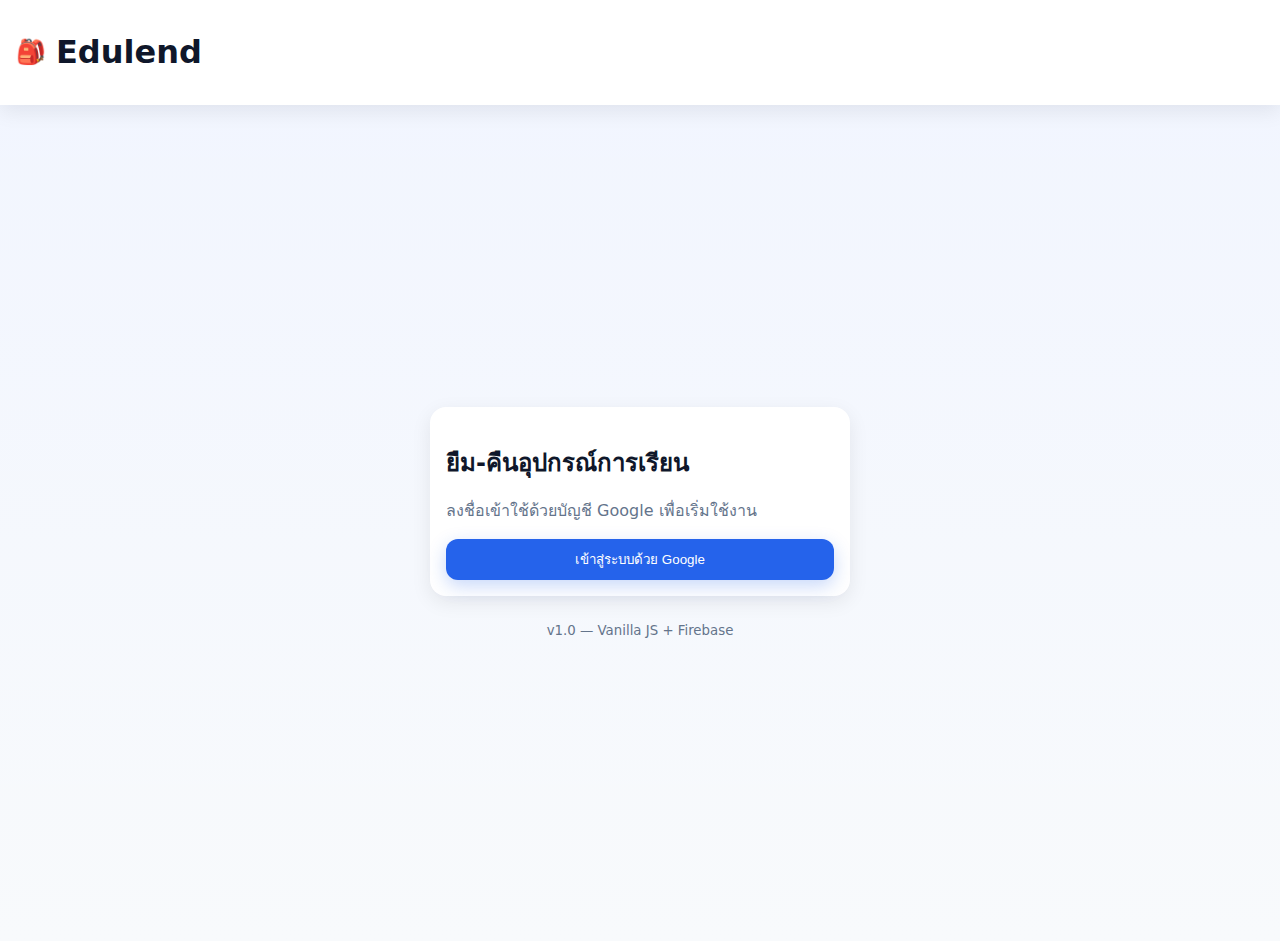
<file: public/index.html>
<!DOCTYPE html>
<html lang="th">
<head>
  <meta charset="utf-8" />
  <meta name="viewport" content="width=device-width, initial-scale=1" />
  <title>Edulend — Sign In</title>
  <link rel="stylesheet" href="styles.css" />
</head>
<body class="bg">
  <header class="topbar">
    <div class="brand">
      <span class="logo">🎒</span>
      <h1>Edulend</h1>
    </div>
  </header>

  <main class="center-wrap">
    <section class="card max-420">
      <h2 class="mb-8">ยืม-คืนอุปกรณ์การเรียน</h2>
      <p class="muted mb-16">ลงชื่อเข้าใช้ด้วยบัญชี Google เพื่อเริ่มใช้งาน</p>
      <button id="googleSignInBtn" class="btn btn-primary w-100">เข้าสู่ระบบด้วย Google</button>
      <div id="loginLoading" class="loading mt-12" hidden>กำลังเข้าสู่ระบบ...</div>
      <p id="loginError" class="error mt-12" hidden></p>
    </section>

    <footer class="muted mt-24">
      <small>v1.0 — Vanilla JS + Firebase</small>
    </footer>
  </main>

  <!-- Firebase + App scripts -->
  <script type="module" src="auth.js"></script>
</body>
</html>
</file>
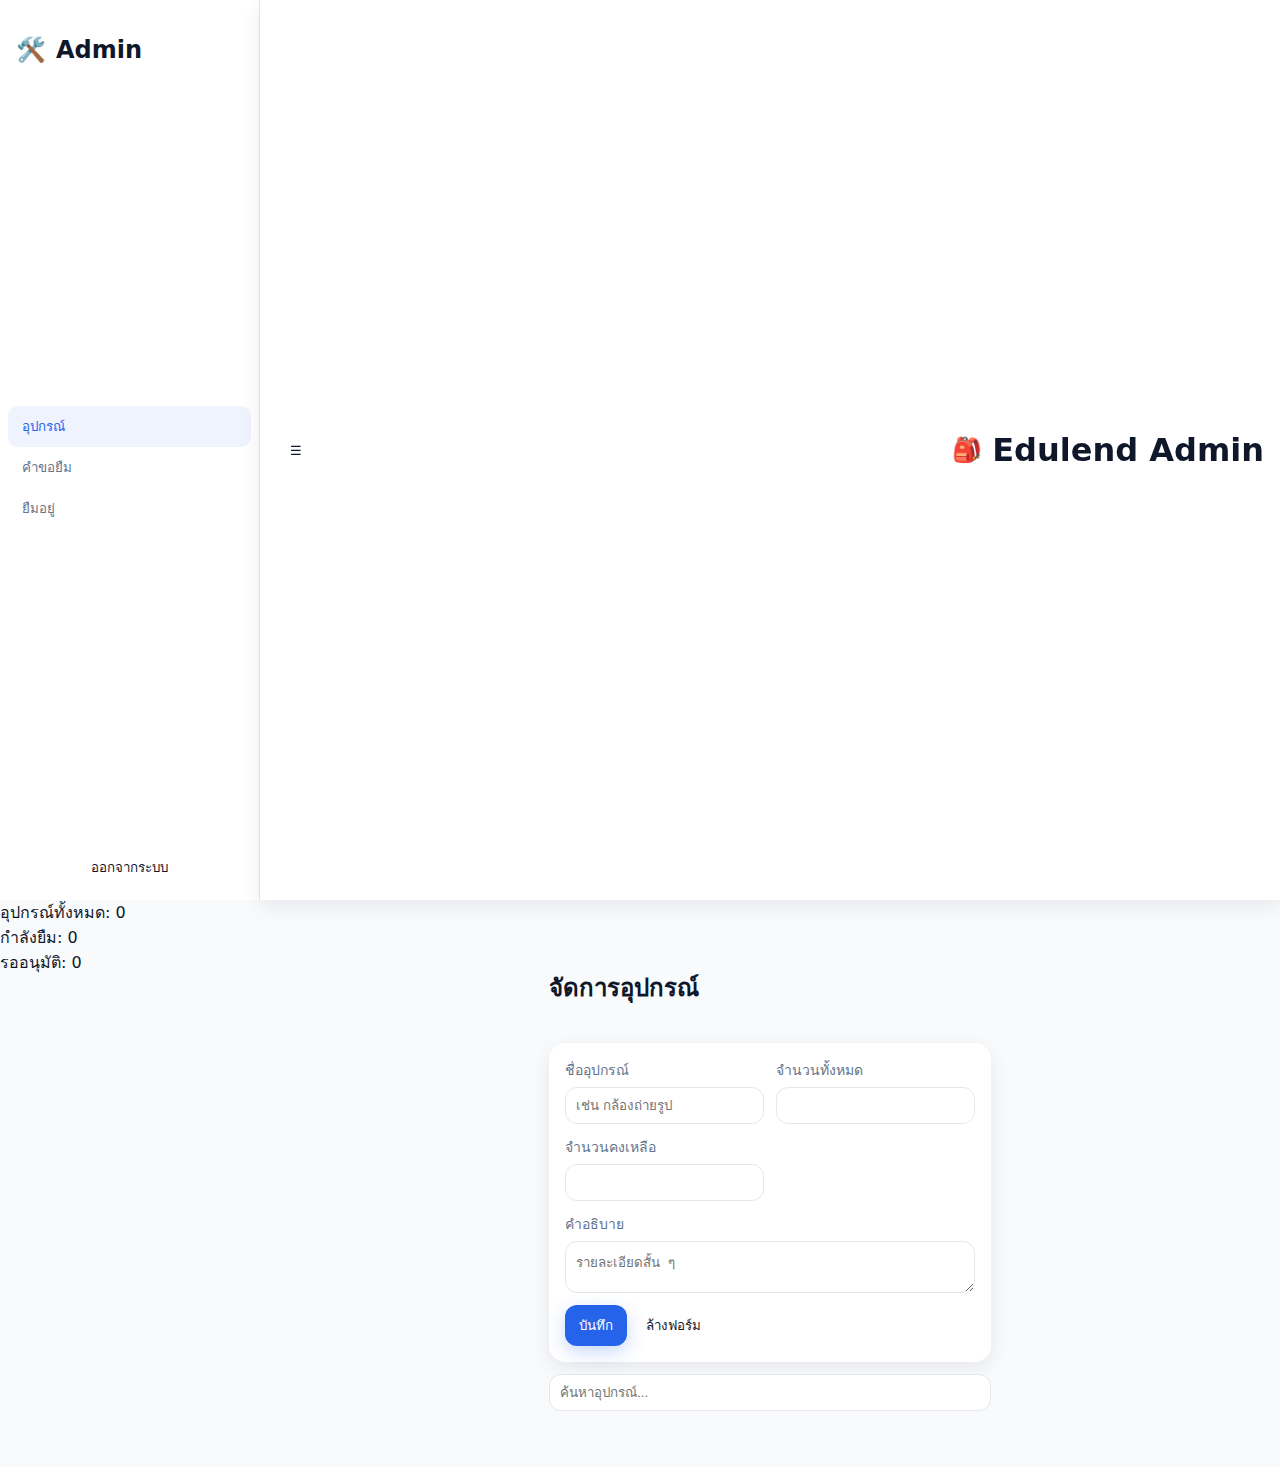
<file: public/admin.html>
<!DOCTYPE html>
<html lang="th">
<head>
  <meta charset="utf-8" />
  <meta name="viewport" content="width=device-width, initial-scale=1" />
  <title>Edulend — Admin</title>
  <link rel="stylesheet" href="styles.css" />
</head>
<body class="with-sidebar">
  <aside class="sidebar" id="sidebar">
    <div class="brand side">
      <span class="logo">🛠️</span>
      <h2>Admin</h2>
    </div>
    <nav class="side-nav">
      <button class="side-link active" data-view="itemsAdmin">อุปกรณ์</button>
      <button class="side-link" data-view="pendingAdmin">คำขอยืม</button>
      <button class="side-link" data-view="activeAdmin">ยืมอยู่</button>
    </nav>
    <div class="side-footer">
      <button class="btn btn-ghost logout-btn w-100">ออกจากระบบ</button>
    </div>
  </aside>

  <header class="topbar sticky">
    <button id="toggleSidebar" class="btn btn-ghost">☰</button>
    <div class="brand">
      <span class="logo">🎒</span>
      <h1>Edulend Admin</h1>
    </div>
  </header>

  <!-- Dashboard -->
<section id="adminStats" class="stats-grid">
  <div class="stat-card">อุปกรณ์ทั้งหมด: <span id="statTotalItems">0</span></div>
  <div class="stat-card">กำลังยืม: <span id="statActiveLoans">0</span></div>
  <div class="stat-card">รออนุมัติ: <span id="statPendingLoans">0</span></div>
</section>


  <main class="container with-side">
    <!-- Items Management -->
    <!-- Items Management -->
<section id="itemsAdmin">
  <div class="section-head">
    <h2>จัดการอุปกรณ์</h2>
  </div>

  <form id="itemForm" class="card form-grid">
    <input type="hidden" id="itemId" />
    <div class="field">
      <label>ชื่ออุปกรณ์</label>
      <input type="text" id="itemName" required placeholder="เช่น กล้องถ่ายรูป" />
    </div>
    <div class="field">
      <label>จำนวนทั้งหมด</label>
      <input type="number" id="itemTotal" min="0" required />
    </div>
    <div class="field">
      <label>จำนวนคงเหลือ</label>
      <input type="number" id="itemAvailable" min="0" required />
    </div>
    <div class="field span-2">
      <label>คำอธิบาย</label>
      <textarea id="itemDesc" rows="2" placeholder="รายละเอียดสั้น ๆ"></textarea>
    </div>
    <div class="actions span-2">
      <button class="btn btn-primary" type="submit" id="itemSubmitBtn">บันทึก</button>
      <button class="btn btn-ghost" type="reset" id="itemResetBtn">ล้างฟอร์ม</button>
    </div>
  </form>

  <!-- ✅ search bar อยู่ตรงนี้ -->
  <input type="search" id="itemSearch" placeholder="ค้นหาอุปกรณ์..." class="mt-12 w-100"/>

  <div id="itemsAdminLoading" class="loading mt-12" hidden>กำลังโหลด...</div>
  <p id="itemsAdminError" class="error mt-12" hidden></p>

  <div id="itemsAdminGrid" class="grid mt-16"></div>
</section>


    <!-- Pending Requests -->
    <section id="pendingAdmin" hidden>
      <div class="section-head">
        <h2>คำขอยืมที่รออนุมัติ</h2>
      </div>
      <div id="pendingLoading" class="loading" hidden>กำลังโหลด...</div>
      <p id="pendingError" class="error" hidden></p>
      <div class="table-wrap">
        <table class="table">
          <thead>
            <tr>
              <th>อุปกรณ์</th>
              <th>ผู้ยืม</th>
              <th>ขอเมื่อ</th>
              <th>จัดการ</th>
            </tr>
          </thead>
          <tbody id="pendingTableBody"></tbody>
        </table>
      </div>
    </section>

    <!-- Active Loans -->
    <section id="activeAdmin" hidden>
      <div class="section-head">
        <h2>รายการที่กำลังยืม</h2>
      </div>
      <div id="activeLoading" class="loading" hidden>กำลังโหลด...</div>
      <p id="activeError" class="error" hidden></p>
      <div class="table-wrap">
        <table class="table">
          <thead>
            <tr>
              <th>อุปกรณ์</th>
              <th>ผู้ยืม</th>
              <th>กำหนดคืน</th>
              <th>สถานะ</th>
              <th>คืนของ</th>
            </tr>
          </thead>
          <tbody id="activeTableBody"></tbody>
        </table>
      </div>
    </section>
  </main>

  <div id="toast" class="toast" hidden></div>

  <script type="module" src="admin.js"></script>
  <script type="module" src="auth.js"></script>
</body>
</html>
</file>
<file: public/styles.css>
:root{
  --primary:#2563eb; /* blue */
  --gray:#64748b;
  --ink:#0f172a;
  --bg:#f8fafc;
  --card:#ffffff;
  --ok:#16a34a;
  --warn:#f59e0b;
  --danger:#ef4444;
  --radius:16px;
  --shadow:0 6px 20px rgba(2,6,23,0.08);
  --ring:0 0 0 3px rgba(37,99,235,0.25);
}

*{box-sizing:border-box}
html,body{margin:0;padding:0;font-family:system-ui, -apple-system, "Segoe UI", Roboto, "Noto Sans Thai", sans-serif;color:var(--ink);background:var(--bg)}

.bg{background:linear-gradient(180deg,#f1f5ff,transparent)}

/* Topbar */
.topbar{position:relative;z-index:10;display:flex;justify-content:space-between;align-items:center;padding:12px 16px;background:#fff;box-shadow:var(--shadow)}
.brand{display:flex;align-items:center;gap:10px}
.brand.side{padding:16px}
.logo{font-size:24px}
.nav{display:flex;align-items:center;gap:8px}
.nav .navlink{background:transparent;border:none;padding:8px 12px;border-radius:10px;cursor:pointer;color:var(--gray)}
.nav .navlink.active,.nav .navlink:hover{background:rgba(37,99,235,0.08);color:var(--primary);transition:all .2s}

/* Layouts */
.container{max-width:1100px;margin:24px auto;padding:0 16px}
.center-wrap{min-height:calc(100dvh - 64px);display:flex;flex-direction:column;justify-content:center;align-items:center;padding:24px}
.card{background:var(--card);border-radius:var(--radius);box-shadow:var(--shadow);padding:16px}
.max-420{max-width:420px;width:100%}
.section-head{display:flex;align-items:center;gap:12px;justify-content:space-between;margin:8px 0 16px}
.muted{color:var(--gray)}
.error{color:var(--danger)}
.loading{color:var(--gray);font-size:14px}
.mt-12{margin-top:12px}.mt-16{margin-top:16px}.mt-24{margin-top:24px}.mb-8{margin-bottom:8px}.mb-16{margin-bottom:16px}
.w-100{width:100%}

/* Buttons */
.btn{border:none;border-radius:12px;padding:10px 14px;cursor:pointer;transition:transform .02s ease, box-shadow .2s}
.btn:active{transform:translateY(1px)}
.btn-primary{background:var(--primary);color:#fff;box-shadow:0 6px 18px rgba(37,99,235,.25)}
.btn-primary:hover{filter:brightness(1.05)}
.btn-ghost{background:transparent;color:var(--ink)}
.btn-danger{background:var(--danger);color:#fff}
.btn-ok{background:var(--ok);color:#fff}
.btn-warn{background:var(--warn);color:#000}

/* Forms */
.form-grid{display:grid;grid-template-columns:1fr 1fr;gap:12px}
.form-grid .field{display:flex;flex-direction:column;gap:6px}
.form-grid .span-2{grid-column:1 / -1}
label{font-size:14px;color:var(--gray)}
input,textarea,select{border:1px solid #e5e7eb;border-radius:12px;padding:10px;outline:none}
input:focus,textarea:focus,select:focus{box-shadow:var(--ring);border-color:var(--primary)}

/* Grid (items) */
.grid{display:grid;gap:12px;grid-template-columns:repeat(auto-fill,minmax(220px,1fr))}
.item-card{display:flex;flex-direction:column;gap:8px;padding:14px;border:1px solid #e5e7eb;border-radius:16px;background:#fff;box-shadow:var(--shadow)}
.item-head{display:flex;justify-content:space-between;align-items:center}
.item-name{font-weight:600}
.badge{font-size:12px;padding:4px 8px;border-radius:999px;background:#eef2ff;color:#3730a3}
.badge.gray{background:#e2e8f0;color:#0f172a}
.badge.danger{background:#fee2e2;color:#991b1b}

/* Tables */
.table-wrap{overflow:auto;background:#fff;border-radius:16px;box-shadow:var(--shadow)}
.table{width:100%;border-collapse:separate;border-spacing:0}
.table thead th{position:sticky;top:0;background:#f1f5f9;color:#0f172a;text-align:left;padding:12px;border-bottom:1px solid #e5e7eb}
.table tbody td{padding:12px;border-bottom:1px solid #f1f5f9}

/* Sidebar (Admin) */
.with-sidebar{display:grid;grid-template-columns:260px 1fr}
.sidebar{position:sticky;top:0;height:100dvh;background:#fff;border-right:1px solid #e5e7eb;display:flex;flex-direction:column;justify-content:space-between}
.side-nav{display:flex;flex-direction:column;padding:8px}
.side-link{border:none;background:transparent;text-align:left;padding:10px 14px;border-radius:10px;color:var(--gray);cursor:pointer}
.side-link.active,.side-link:hover{background:rgba(37,99,235,.08);color:var(--primary)}
.side-footer{padding:12px}
.sticky{position:sticky;top:0}
.with-side{padding:16px}

/* Toast */
.toast{position:fixed;left:50%;bottom:20px;transform:translateX(-50%);background:#111827;color:#fff;padding:10px 14px;border-radius:12px;box-shadow:var(--shadow)}

/* Responsive */
@media (max-width: 900px){
  .with-sidebar{grid-template-columns:1fr}
  .sidebar{position:fixed;left:0;top:0;transform:translateX(-100%);transition:transform .2s;width:260px;z-index:20}
  .sidebar.open{transform:translateX(0)}
  .with-side{padding:16px;margin-top:8px}
  .form-grid{grid-template-columns:1fr}
}
</file>
